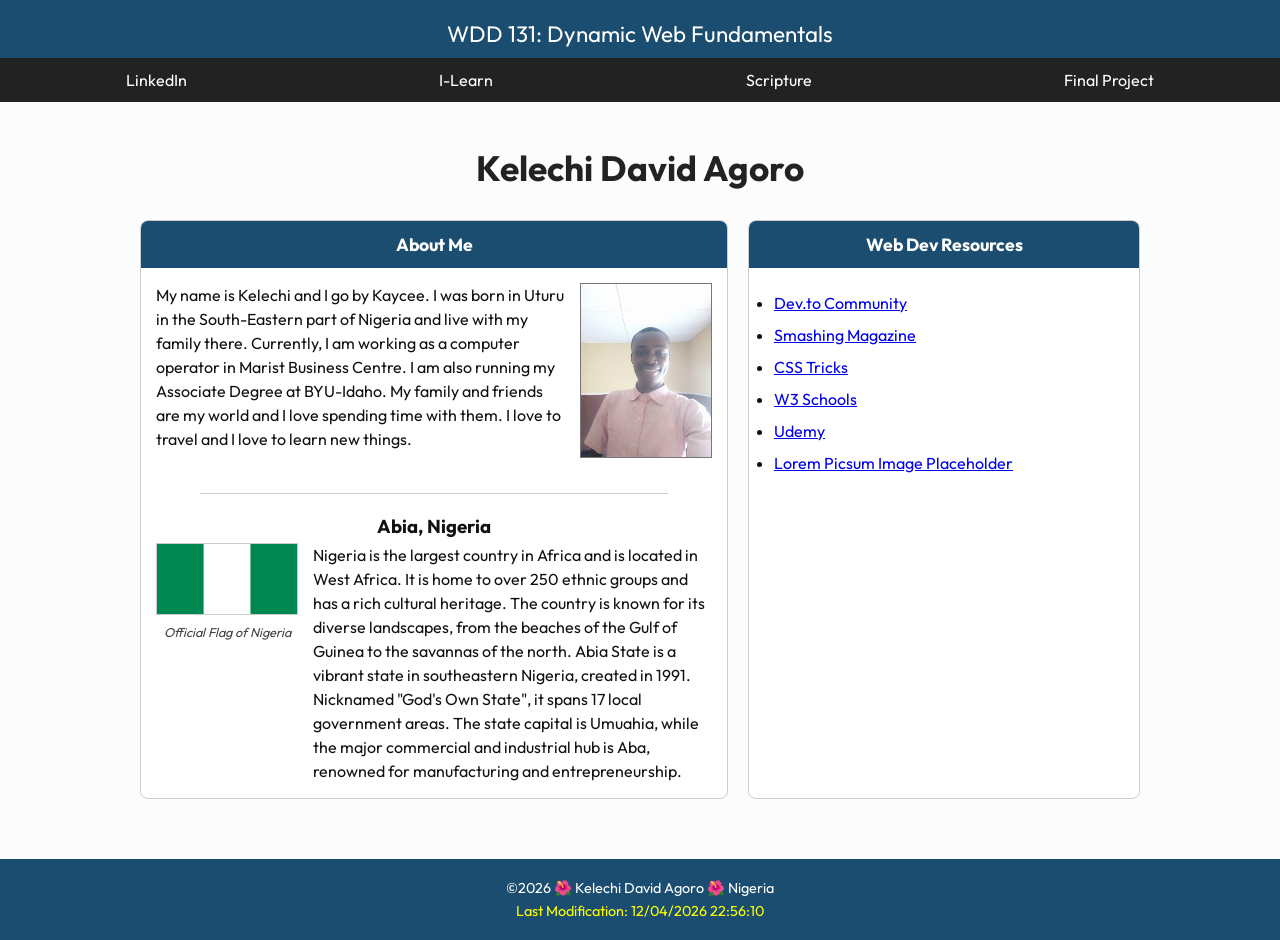
<file: index.html>
<!DOCTYPE html>
<html lang="en">
<head>
    <meta charset="UTF-8">
    <meta name="viewport" content="width=device-width, initial-scale=1.0">
    <title>WDD 131 - Dynamic Web Fundamentals - Kelechi David Agoro</title>
    <meta name="description" content="WDD 131 - Dynamic Web Fundamentals course landing page by Kelechi David Agoro. Includes personal introduction, Web Dev resources, and dynamic footer dates.">
    <meta name="author" content="Kelechi David Agoro">
    
    <link rel="preconnect" href="https://fonts.googleapis.com">
    <link rel="preconnect" href="https://fonts.gstatic.com" crossorigin>
    <link href="https://fonts.googleapis.com/css2?family=Outfit:wght@300;400;600&display=swap" rel="stylesheet">
    
    <link rel="stylesheet" href="styles/base.css">
    
    <script src="scripts/getdates.js" defer></script>
</head>
<body>

    <header>
        <span id="course-title">WDD 131: Dynamic Web Fundamentals</span>
        <nav>
            <a href="https://www.linkedin.comhttps://www.linkedin.com/in/kelechi-agoro-a29694151/" target="_blank">LinkedIn</a>
            <a href="https://byupw.instructure.com/" target="_blank">I-Learn</a>
            <a href="https://www.churchofjesuschrist.org/study/scriptures/nt/matt/22?lang=eng" target="_blank">Scripture</a>
            <a href="#">Final Project</a>
        </nav>
    </header>

    <main>
        <h1>Kelechi David Agoro</h1>
        
        <div class="grid-container">
            <section class="card">
                <h2>About Me</h2>
                <div class="card-content">
                    <p>My name is Kelechi and I go by Kaycee. I was born in Uturu in the South-Eastern part of Nigeria and live with my family there. Currently, I am working as a computer operator in Marist Business Centre. I am also running my Associate Degree at BYU-Idaho. My family and friends are my world and I love spending time with them. I love to travel and I love to learn new things.</p>
                    <img src="images/profile.jpg" alt="Profile picture of Kelechi" class="profile-img">
                </div>
                
                <hr>
                <h3>Abia, Nigeria</h3>
                
                <div class="flag-section">
                    <figure>
                        <img src="images/flag.png" alt="Official Flag of Nigeria" class="flag-img">
                        <figcaption>Official Flag of Nigeria</figcaption>
                    </figure>
                    <p>Nigeria is the largest country in Africa and is located in West Africa. It is home to over 250 ethnic groups and has a rich cultural heritage. The country is known for its diverse landscapes, from the beaches of the Gulf of Guinea to the savannas of the north. Abia State is a vibrant state in southeastern Nigeria, created in 1991. Nicknamed "God's Own State", it spans 17 local government areas. The state capital is Umuahia, while the major commercial and industrial hub is Aba, renowned for manufacturing and entrepreneurship.</p>
                </div>
            </section>

            <section class="card">
                <h2>Web Dev Resources</h2>
                <ul class="resources-list">
                    <li><a href="https://dev.to" target="_blank">Dev.to Community</a></li>
                    <li><a href="https://www.smashingmagazine.com" target="_blank">Smashing Magazine</a></li>
                    <li><a href="https://css-tricks.com" target="_blank">CSS Tricks</a></li>
                    <li><a href="https://www.w3schools.com" target="_blank">W3 Schools</a></li>
                    <li><a href="https://www.udemy.com" target="_blank">Udemy</a></li>
                    <li><a href="https://picsum.photos" target="_blank">Lorem Picsum Image Placeholder</a></li>
                </ul>
            </section>
        </div>
    </main>

    <footer>
        <p>&copy;<span id="currentyear"></span> 🌺 Kelechi David Agoro 🌺 Nigeria</p>
        <p id="lastModified"></p>
    </footer>

</body>
</html>
</file>
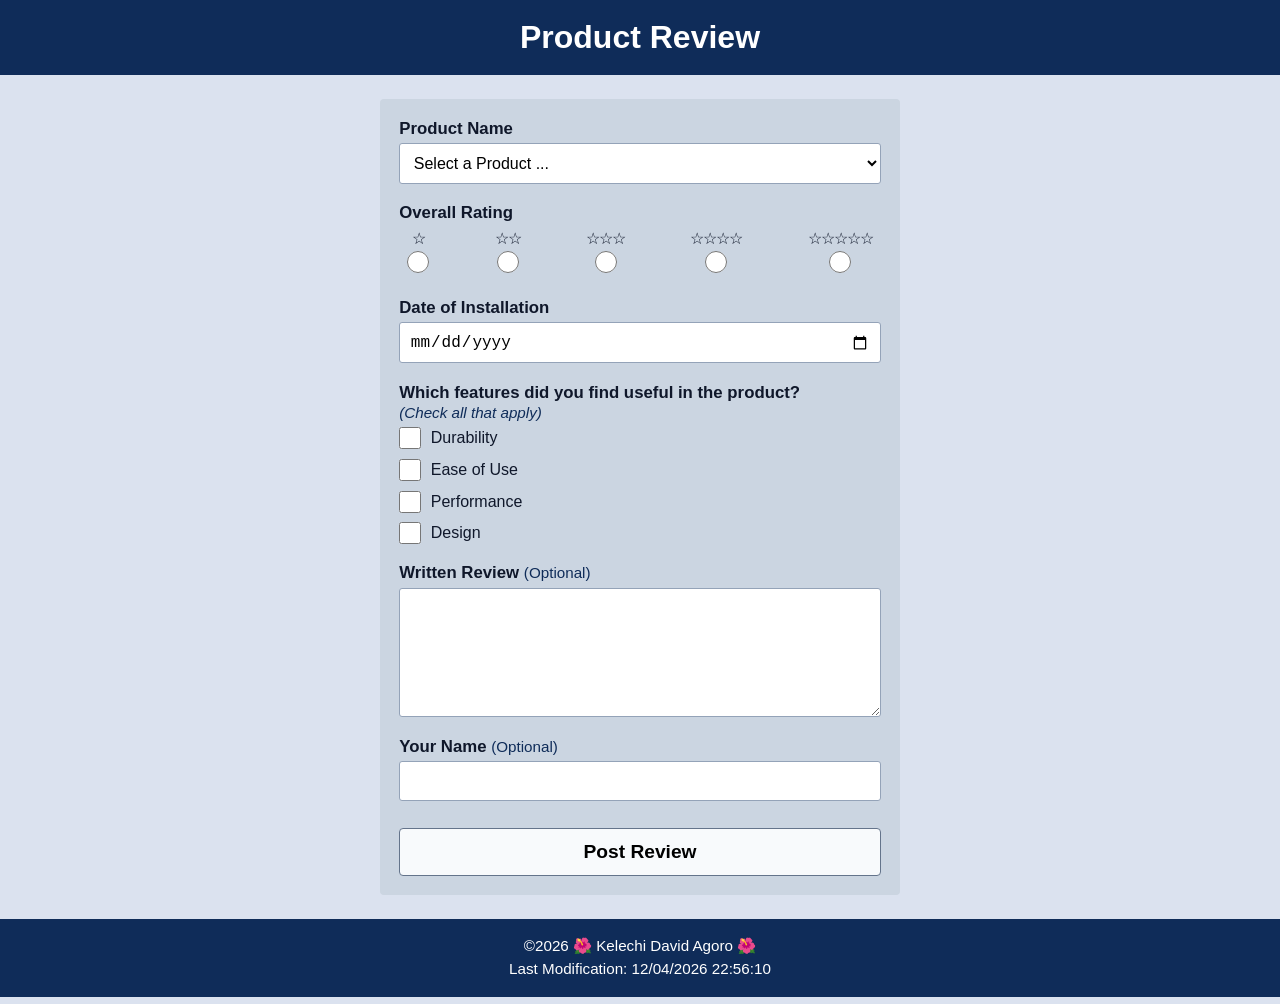
<file: form.html>
<!DOCTYPE html>
<html lang="en">
<head>
  <meta charset="UTF-8">
  <meta name="viewport" content="width=device-width, initial-scale=1.0">
  <meta name="author" content="Kelechi David Agoro">
  <meta name="description" content="Product Review Form to rate recent product installations and features.">
  <title>Product Review Form</title>
  <link rel="stylesheet" href="styles/form.css">
  <script src="scripts/form.js" defer></script>
</head>
<body>
  <header>
    <h1>Product Review</h1>
  </header>

  <main>
    <form action="review.html" method="get">
      
      <!-- Product Name -->
      <div class="form-item">
        <label for="product-name">Product Name</label>
        <select id="product-name" name="productName" required>
          <option value="" disabled selected>Select a Product ...</option>
        </select>
      </div>

      <!-- Overall Rating -->
      <fieldset class="form-item">
        <legend>Overall Rating</legend>
        <div class="rating-group">
          <div class="rating-option">
            <span>☆</span>
            <label for="rating-1">
              <input type="radio" id="rating-1" name="rating" value="1" required>
            </label>
          </div>
          <div class="rating-option">
            <span>☆☆</span>
            <label for="rating-2">
              <input type="radio" id="rating-2" name="rating" value="2" required>
            </label>
          </div>
          <div class="rating-option">
            <span>☆☆☆</span>
            <label for="rating-3">
              <input type="radio" id="rating-3" name="rating" value="3" required>
            </label>
          </div>
          <div class="rating-option">
            <span>☆☆☆☆</span>
            <label for="rating-4">
              <input type="radio" id="rating-4" name="rating" value="4" required>
            </label>
          </div>
          <div class="rating-option">
            <span>☆☆☆☆☆</span>
            <label for="rating-5">
              <input type="radio" id="rating-5" name="rating" value="5" required>
            </label>
          </div>
        </div>
      </fieldset>

      <!-- Date of Installation -->
      <div class="form-item">
        <label for="install-date">Date of Installation</label>
        <input type="date" id="install-date" name="installDate" required>
      </div>

      <!-- Useful Features -->
      <fieldset class="form-item">
        <legend>Which features did you find useful in the product?<br><em>(Check all that apply)</em></legend>
        
        <label class="checkbox-label" for="feature-durability">
          <input type="checkbox" id="feature-durability" name="features" value="durability">
          Durability
        </label>
        
        <label class="checkbox-label" for="feature-ease">
          <input type="checkbox" id="feature-ease" name="features" value="ease-of-use">
          Ease of Use
        </label>
        
        <label class="checkbox-label" for="feature-performance">
          <input type="checkbox" id="feature-performance" name="features" value="performance">
          Performance
        </label>
        
        <label class="checkbox-label" for="feature-design">
          <input type="checkbox" id="feature-design" name="features" value="design">
          Design
        </label>
      </fieldset>

      <!-- Written Review -->
      <div class="form-item">
        <label for="review-text">Written Review <span class="optional">(Optional)</span></label>
        <textarea id="review-text" name="reviewText" rows="6"></textarea>
      </div>

      <!-- User Name -->
      <div class="form-item">
        <label for="username">Your Name <span class="optional">(Optional)</span></label>
        <input type="text" id="username" name="username">
      </div>

      <!-- Submit Button -->
      <div class="form-item">
        <input type="submit" value="Post Review">
      </div>

    </form>
  </main>

  <footer>
    <p>&copy;<span id="currentyear"></span> 🌺 Kelechi David Agoro 🌺</p>
    <p id="lastModified"></p>
  </footer>
</body>
</html>
</file>
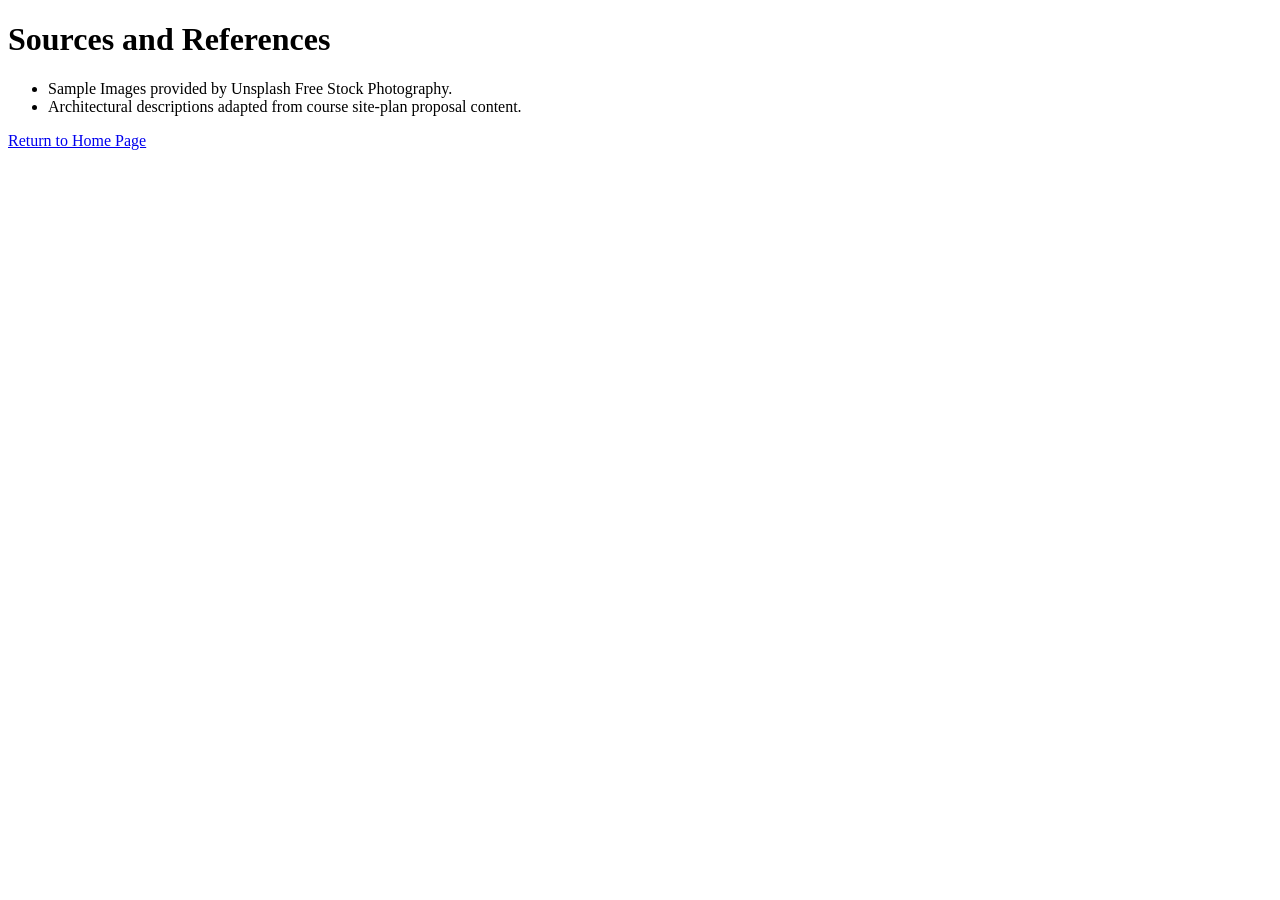
<file: project/references.html>
<!DOCTYPE html>
<html lang="en">
<head>
  <meta charset="UTF-8">
  <meta name="author" content="Kelechi David Agoro">
  <title>References Page</title>
</head>
<body>
  <h1>Sources and References</h1>
  <ul>
    <li>Sample Images provided by Unsplash Free Stock Photography.</li>
    <li>Architectural descriptions adapted from course site-plan proposal content.</li>
  </ul>
  <p><a href="index.html">Return to Home Page</a></p>
</body>
</html>
</file>
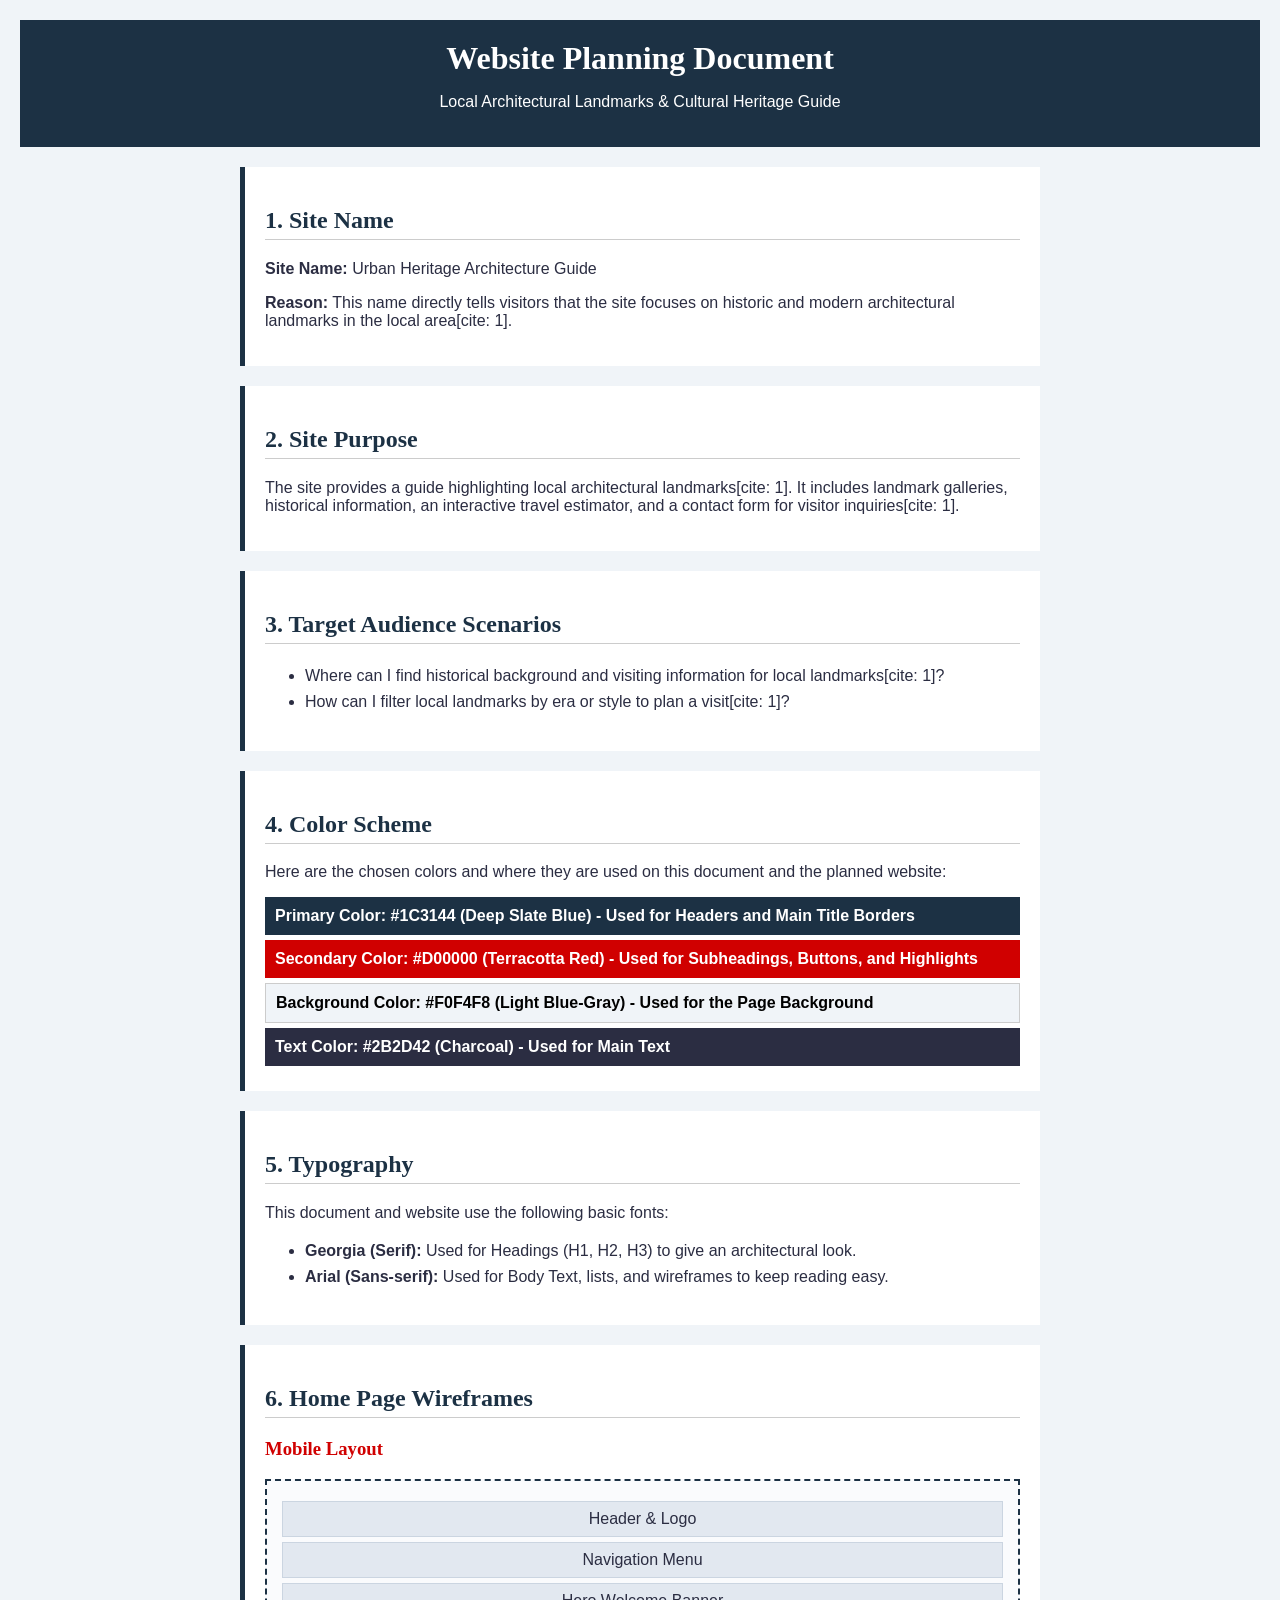
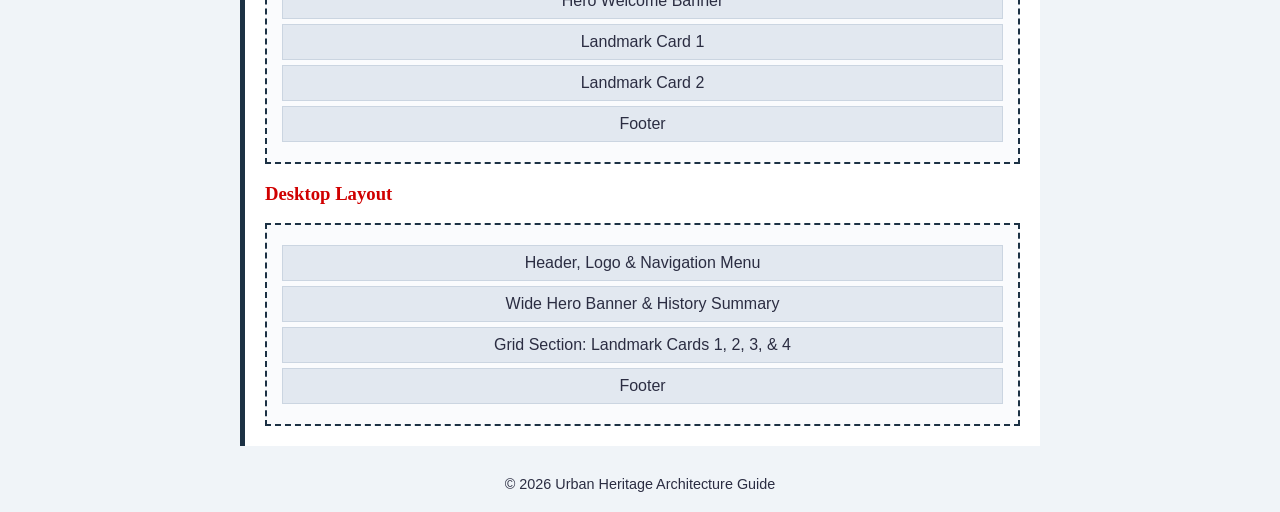
<file: project/siteplan.html>
<!DOCTYPE html>
<html lang="en">
<head>
  <meta charset="UTF-8">
  <meta name="viewport" content="width=device-width, initial-scale=1.0">
  <title>Website Planning Document</title>
  <style>
    /* basic styles */
    body {
      font-family: Arial, sans-serif;
      background-color: #F0F4F8;
      color: #2B2D42;
      margin: 20px;
    }

    header {
      background-color: #1C3144;
      color: white;
      text-align: center;
      padding: 20px;
    }

    main {
      max-width: 800px;
      margin: 20px auto;
    }

    section {
      background-color: white;
      padding: 20px;
      margin-bottom: 20px;
      border-left: 5px solid #1C3144;
    }

    h1, h2, h3 {
      font-family: Georgia, serif;
    }

    h1 {
      margin: 0;
    }

    h2 {
      color: #1C3144;
      border-bottom: 1px solid #ccc;
      padding-bottom: 5px;
    }

    h3 {
      color: #D00000;
    }

    ul {
      line-height: 1.6;
    }

    /* color palette boxes */
    .color-box {
      padding: 10px;
      margin: 5px 0;
      color: white;
      font-weight: bold;
    }

    .primary { 
      background-color: #1C3144; 
    }

    .secondary { 
      background-color: #D00000; 
    }

    .background { 
      background-color: #F0F4F8; 
      color: black; 
      border: 1px solid #ccc; 
    }

    .text-color { 
      background-color: #2B2D42; 
    }

    /* wireframe boxes */
    .wireframe-box {
      border: 2px dashed #1C3144;
      background-color: #FAFBFD;
      padding: 15px;
      margin-top: 10px;
    }

    .wireframe-box div {
      background-color: #E2E8F0;
      border: 1px solid #CBD5E1;
      padding: 8px;
      margin: 5px 0;
      text-align: center;
    }

    footer {
      text-align: center;
      margin-top: 30px;
      font-size: 0.9rem;
      color: #2B2D42;
    }
  </style>
</head>
<body>

  <header>
    <h1>Website Planning Document</h1>
    <p>Local Architectural Landmarks &amp; Cultural Heritage Guide</p>
  </header>

  <main>

    <!-- 1. SITE NAME -->
    <section>
      <h2>1. Site Name</h2>
      <p><strong>Site Name:</strong> Urban Heritage Architecture Guide</p>
      <p><strong>Reason:</strong> This name directly tells visitors that the site focuses on historic and modern architectural landmarks in the local area[cite: 1].</p>
    </section>

    <!-- 2. SITE PURPOSE -->
    <section>
      <h2>2. Site Purpose</h2>
      <p>The site provides a guide highlighting local architectural landmarks[cite: 1]. It includes landmark galleries, historical information, an interactive travel estimator, and a contact form for visitor inquiries[cite: 1].</p>
    </section>

    <!-- 3. SCENARIOS -->
    <section>
      <h2>3. Target Audience Scenarios</h2>
      <ul>
        <li>Where can I find historical background and visiting information for local landmarks[cite: 1]?</li>
        <li>How can I filter local landmarks by era or style to plan a visit[cite: 1]?</li>
      </ul>
    </section>

    <!-- 4. COLOR SCHEME -->
    <section>
      <h2>4. Color Scheme</h2>
      <p>Here are the chosen colors and where they are used on this document and the planned website:</p>
      
      <div class="color-box primary">Primary Color: #1C3144 (Deep Slate Blue) - Used for Headers and Main Title Borders</div>
      <div class="color-box secondary">Secondary Color: #D00000 (Terracotta Red) - Used for Subheadings, Buttons, and Highlights</div>
      <div class="color-box background">Background Color: #F0F4F8 (Light Blue-Gray) - Used for the Page Background</div>
      <div class="color-box text-color">Text Color: #2B2D42 (Charcoal) - Used for Main Text</div>
    </section>

    <!-- 5. TYPOGRAPHY -->
    <section>
      <h2>5. Typography</h2>
      <p>This document and website use the following basic fonts:</p>
      <ul>
        <li><strong>Georgia (Serif):</strong> Used for Headings (H1, H2, H3) to give an architectural look.</li>
        <li><strong>Arial (Sans-serif):</strong> Used for Body Text, lists, and wireframes to keep reading easy.</li>
      </ul>
    </section>

    <!-- 6. WIREFRAMES -->
    <section>
      <h2>6. Home Page Wireframes</h2>
      
      <h3>Mobile Layout</h3>
      <div class="wireframe-box">
        <div>Header &amp; Logo</div>
        <div>Navigation Menu</div>
        <div>Hero Welcome Banner</div>
        <div>Landmark Card 1</div>
        <div>Landmark Card 2</div>
        <div>Footer</div>
      </div>

      <h3>Desktop Layout</h3>
      <div class="wireframe-box">
        <div>Header, Logo &amp; Navigation Menu</div>
        <div>Wide Hero Banner &amp; History Summary</div>
        <div>Grid Section: Landmark Cards 1, 2, 3, &amp; 4</div>
        <div>Footer</div>
      </div>
    </section>

  </main>

  <footer>
    <p>&copy; 2026 Urban Heritage Architecture Guide</p>
  </footer>

</body>
</html>
</file>
<file: styles/base.css>
/* General Layout & Typography Settings */
body {
    margin: 0;
    padding: 0;
    font-family: 'Outfit', sans-serif;
    background-color: #fcfcfc;
    color: #111111;
}

/* Header Styling */
header {
    background-color: #1b4d70;
    color: white;
    text-align: center;
}

#course-title {
    display: block;
    padding: 20px 0 10px 0;
    font-size: 1.4rem;
    font-weight: 400;
}

/* Navigation layout using CSS Flexbox */
nav {
    display: flex;
    justify-content: space-around;
    background-color: #222222;
}

nav a {
    color: white;
    text-decoration: none;
    padding: 12px 20px;
    flex-grow: 1;
    text-align: center;
    transition: background-color 0.3s ease;
}

/* Navigation Hover Effect */
nav a:hover {
    background-color: #555555;
    color: #ffd700;
}

/* Main content settings */
main {
    max-width: 1000px;
    margin: 0 auto;
    padding: 20px;
}

h1 {
    text-align: center;
    color: #222222;
    margin-bottom: 30px;
    font-size: 2.2rem;
}

/* Cards layout using CSS Grid */
.grid-container {
    display: grid;
    grid-template-columns: 3fr 2fr;
    gap: 20px;
}

/* Card Common Styling */
.card {
    background-color: white;
    border: 1px solid #cccccc;
    border-radius: 8px;
    overflow: hidden;
}

.card h2 {
    background-color: #1b4d70;
    color: white;
    margin: 0;
    padding: 12px;
    font-size: 1.1rem;
    text-align: center;
}

.card h3 {
    text-align: center;
    margin: 15px 0 5px 0;
}

hr {
    border: 0;
    height: 1px;
    background: #cccccc;
    width: 80%;
    margin: 20px auto;
}

/* About Me Content Layout */
.card-content {
    display: flex;
    padding: 15px;
    gap: 15px;
    align-items: flex-start;
}

.card-content p {
    margin: 0;
    line-height: 1.5;
}

.profile-img {
    width: 130px;
    height: auto;
    border: 1px solid #777;
}

/* Flag & Island Description Layout */
.flag-section {
    display: flex;
    padding: 0 15px 15px 15px;
    gap: 15px;
    align-items: flex-start;
}

.flag-section p {
    margin: 0;
    line-height: 1.5;
}

figure {
    margin: 0;
    text-align: center;
}

.flag-img {
    width: 140px;
    height: auto;
    border: 1px solid #cccccc;
}

figcaption {
    font-size: 0.8rem;
    font-style: italic;
    margin-top: 5px;
    color: #444444;
}

/* Web Dev Resources List Styling */
.resources-list {
    list-style-type: disc;
    padding: 25px;
    margin: 0;
}

.resources-list li {
    margin-bottom: 12px;
}

.resources-list a {
    color: #0000ee;
    text-decoration: underline;
}

.resources-list a:hover {
    color: #ff0000;
}

/* Footer Styling */
footer {
    background-color: #1b4d70;
    color: white;
    text-align: center;
    padding: 15px;
    margin-top: 40px;
    font-size: 0.9rem;
}

footer p {
    margin: 5px 0;
}

#lastModified {
    color: #ffff00;
}

/* Responsive design adjustments for small viewports */
@media (max-width: 768px) {
    .grid-container {
        grid-template-columns: 1fr;
    }
    nav {
        flex-direction: column;
    }
    .card-content, .flag-section {
        flex-direction: column;
        align-items: center;
        text-align: center;
    }
}
</file>
<file: styles/form.css>
* {
  box-sizing: border-box;
  margin: 0;
  padding: 0;
}

body {
  font-family: Arial, Helvetica, sans-serif;
  background-color: #dbe2ef;
  color: #0f172a;
  display: flex;
  flex-direction: column;
  min-height: 100vh;
}

header {
  background-color: #0f2c59;
  color: #ffffff;
  text-align: center;
  padding: 1.2rem;
}

main {
  flex: 1;
  max-width: 500px;
  width: 95%;
  margin: 1.5rem auto;
}

form {
  background-color: #cbd5e1;
  padding: 1.2rem;
  border-radius: 4px;
  display: flex;
  flex-direction: column;
  gap: 1.2rem;
}

.form-item {
  display: flex;
  flex-direction: column;
  gap: 0.3rem;
}

fieldset {
  border: none;
  padding: 0;
  margin: 0;
}

label, 
legend {
  font-weight: bold;
  font-size: 1.05rem;
  color: #0f172a;
}

.optional, 
legend em {
  font-weight: normal;
  font-size: 0.95rem;
  color: #0f2c59;
}

input[type="text"],
input[type="date"],
select,
textarea {
  width: 100%;
  padding: 0.6rem;
  font-size: 1rem;
  border: 1px solid #94a3b8;
  border-radius: 3px;
  background-color: #ffffff;
  color: #000000;
}

.rating-group {
  display: flex;
  justify-content: space-between;
  align-items: center;
  margin-top: 0.4rem;
  padding: 0 0.5rem;
}

.rating-option {
  display: flex;
  flex-direction: column;
  align-items: center;
  gap: 0.2rem;
}

.rating-option span {
  font-size: 1rem;
  letter-spacing: -1px;
}

.rating-option input[type="radio"] {
  width: 22px;
  height: 22px;
  cursor: pointer;
}

.checkbox-label {
  display: flex;
  align-items: center;
  gap: 0.6rem;
  font-weight: normal;
  font-size: 1rem;
  margin-top: 0.3rem;
}

input[type="checkbox"] {
  width: 22px;
  height: 22px;
  cursor: pointer;
}

input[type="submit"],
.btn-link {
  background-color: #f8fafc;
  color: #000000;
  border: 1px solid #64748b;
  padding: 0.75rem;
  font-size: 1.2rem;
  font-weight: bold;
  border-radius: 4px;
  cursor: pointer;
  text-align: center;
  text-decoration: none;
  margin-top: 0.5rem;
}

input[type="submit"]:hover,
.btn-link:hover {
  background-color: #e2e8f0;
}

.confirmation-container {
  background-color: #ffffff;
  padding: 2rem;
  border-radius: 6px;
  text-align: center;
  display: flex;
  flex-direction: column;
  gap: 1.2rem;
}

.counter-box {
  background-color: #dbe2ef;
  padding: 1rem;
  border-radius: 4px;
  font-size: 1.1rem;
}

footer {
  background-color: #0f2c59;
  color: #ffffff;
  text-align: center;
  padding: 1rem;
  font-size: 0.95rem;
  line-height: 1.5;
  margin-top: auto;
}

@media screen and (min-width: 600px) {
  main {
    max-width: 520px;
  }
}
</file>
